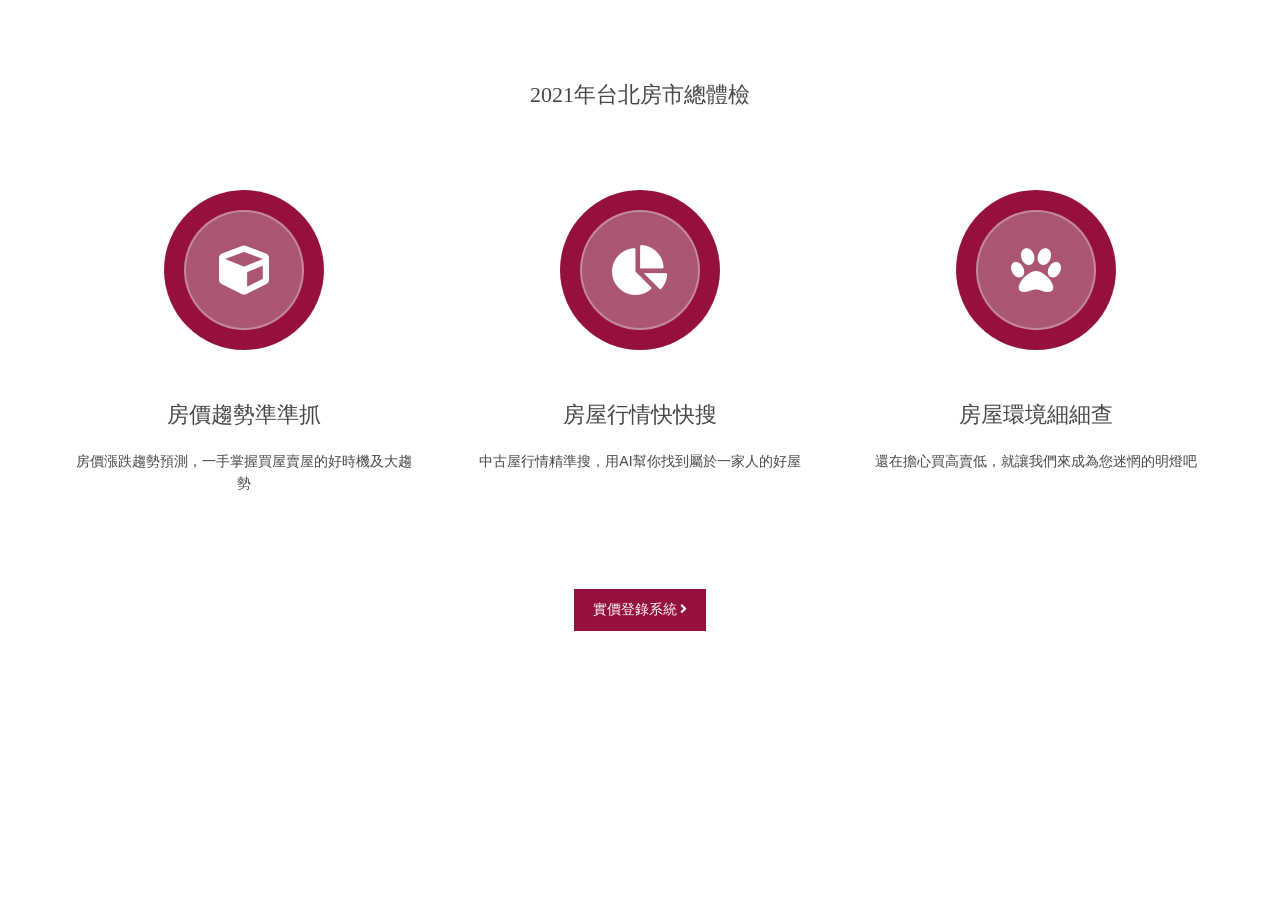
<file: web/html/taipei_house/index.html>
<!DOCTYPE html>
<html lang="">
<head>
<title>台北房市一點靈</title>
<meta charset="utf-8">
<meta name="viewport" content="width=device-width, initial-scale=1.0, maximum-scale=1.0, user-scalable=no">
<link href="layout/styles/layout.css" rel="stylesheet" type="text/css" media="all">
</head>
<body id="top">
<div class="wrapper row3">
  <main class="hoc container clear"> 
    <div class="sectiontitle">
      <h1 class="heading">2021年台北房市總體檢</h2>
    </div>
    <div class="group center btmspace-80">
      <article class="one_third first"><a class="ringcon btmspace-50" href="http://18.183.107.136:8052"><i class="fas fa-cube"></i></a>
        <h6 class="heading">房價趨勢準準抓</h6>
        <p>房價漲跌趨勢預測，一手掌握買屋賣屋的好時機及大趨勢</p>
      </article>
      <article class="one_third"><a class="ringcon btmspace-50" href="http://18.183.107.136:8053"><i class="fas fa-chart-pie"></i></a>
        <h6 class="heading">房屋行情快快搜</h6>
        <p>中古屋行情精準搜，用AI幫你找到屬於一家人的好屋</p>
      </article>
      <article class="one_third"><a class="ringcon btmspace-50" href="#"><i class="fas fa-paw"></i></a>
        <h6 class="heading">房屋環境細細查</h6>
        <p>還在擔心買高賣低，就讓我們來成為您迷惘的明燈吧</p>
      </article>
    </div>
    <p class="center"><a class="btn" href="https://lvr.land.moi.gov.tw/homePage.action">實價登錄系統 <i class="fas fa-angle-right"></i></a></p>
    <!-- / main body -->
    <div class="clear"></div>
  </main>
</div>
<script src="layout/scripts/jquery.min.js"></script>
<script src="layout/scripts/jquery.backtotop.js"></script>
<script src="layout/scripts/jquery.mobilemenu.js"></script>
</body>
</html>
</file>
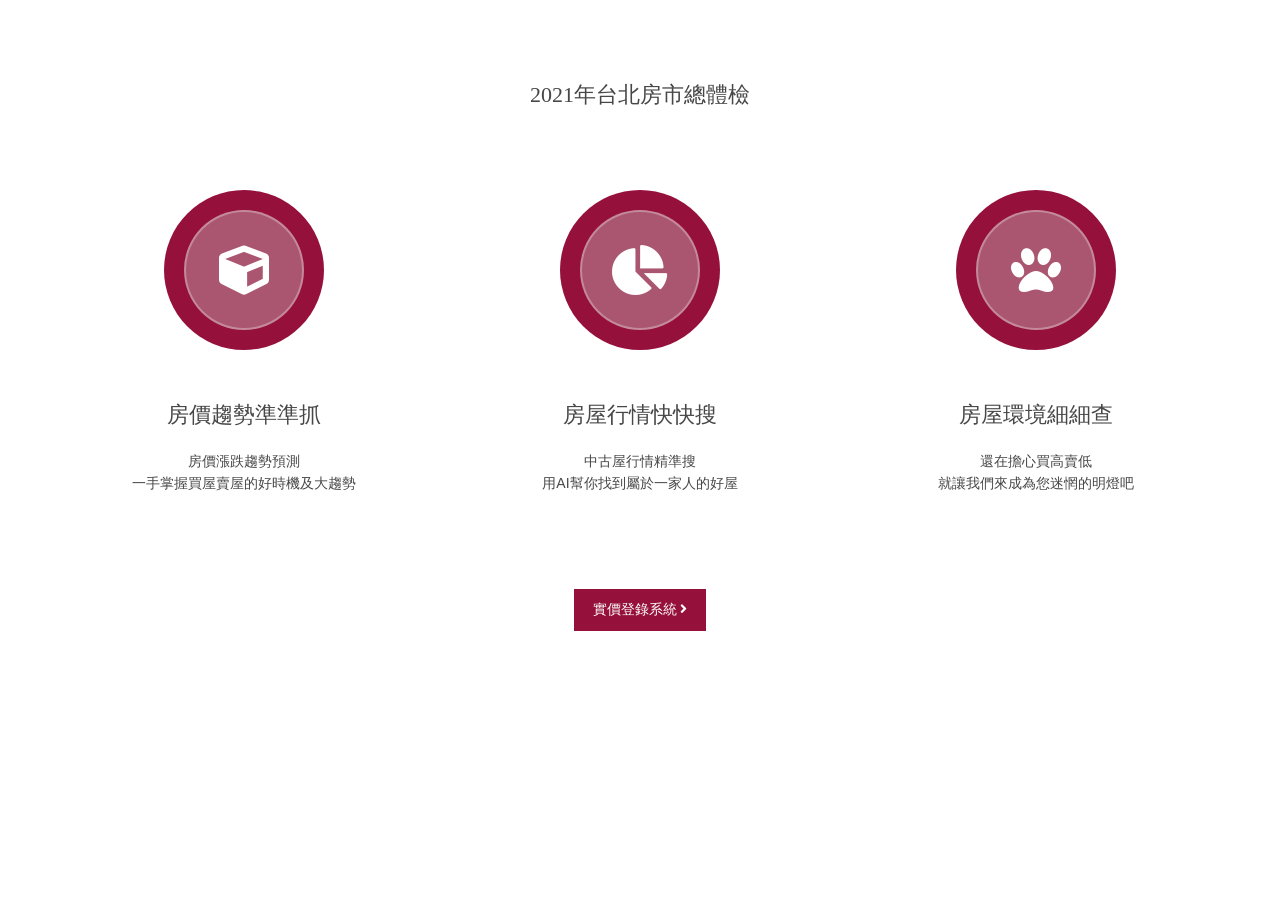
<file: web/html/taipei_house/index_20200112.html>
<!DOCTYPE html>
<html lang="">
<head>
<title>台北房市一點靈</title>
<meta charset="utf-8">
<meta name="viewport" content="width=device-width, initial-scale=1.0, maximum-scale=1.0, user-scalable=no">
<link href="layout/styles/layout.css" rel="stylesheet" type="text/css" media="all">
</head>
<body id="top">
<div class="wrapper row3">
  <main class="hoc container clear"> 
    <div class="sectiontitle">
      <h1 class="heading">2021年台北房市總體檢</h2>
    </div>
    <div class="group center btmspace-80">
      <article class="one_third first"><a class="ringcon btmspace-50" href="https://reurl.cc/AgqnYZ"><i class="fas fa-cube"></i></a>
        <h6 class="heading">房價趨勢準準抓</h6>
        <p>房價漲跌趨勢預測<br>一手掌握買屋賣屋的好時機及大趨勢</p>
      </article>
      <article class="one_third"><a class="ringcon btmspace-50" href="https://reurl.cc/WEdagO"><i class="fas fa-chart-pie"></i></a>
        <h6 class="heading">房屋行情快快搜</h6>
        <p>中古屋行情精準搜<br>用AI幫你找到屬於一家人的好屋</p>
      </article>
      <article class="one_third"><a class="ringcon btmspace-50" href="https://reurl.cc/v5D5mj"><i class="fas fa-paw"></i></a>
        <h6 class="heading">房屋環境細細查</h6>
        <p>還在擔心買高賣低<br>就讓我們來成為您迷惘的明燈吧</p>
      </article>
    </div>
    <p class="center"><a class="btn" href="https://lvr.land.moi.gov.tw/homePage.action">實價登錄系統 <i class="fas fa-angle-right"></i></a></p>
    <!-- / main body -->
    <div class="clear"></div>
  </main>
</div>
<script src="layout/scripts/jquery.min.js"></script>
<script src="layout/scripts/jquery.backtotop.js"></script>
<script src="layout/scripts/jquery.mobilemenu.js"></script>
</body>
</html>
</file>
<file: web/html/taipei_house/layout/styles/layout.css>
@charset "utf-8";
/*
Template Name: Wavefire
Author: <a href="https://www.os-templates.com/">OS Templates</a>
Author URI: https://www.os-templates.com/
Copyright: OS-Templates.com
Licence: Free to use under our free template licence terms
Licence URI: https://www.os-templates.com/template-terms
File: Layout CSS
*/

@import url("fontawesome-free/css/fontawesome-all.min.css");
@import url("framework.css");

/* Rows
--------------------------------------------------------------------------------------------------------------- */
.row0, .row0 a{}
.row1, .row1 a{}
.row2, .row2 a{}
.row3, .row3 a{}
.row4, .row4 a{}
.row5, .row5 a{}


/* Header
--------------------------------------------------------------------------------------------------------------- */
#header{padding:50px 0;}

#header #logo *{margin:0; padding:0; line-height:1;}
#header #logo h1{display:inline-block; position:relative; padding-bottom:8px; font-size:32px;}
#header #logo h1::before, #header #logo h1::after{display:block; position:absolute; bottom:0; width:100%; height:1px; content:"";}/* Creates the 2 lines underneath the logo */
#header #logo h1::before{bottom:3px;}
#header #logo h1 span{text-transform:uppercase;}

#header ul{}
#header ul li{}
#header ul li div{position:relative; min-height:30px; padding:0 0 0 35px; line-height:1;}
#header ul li div i{position:absolute; top:0; left:0; width:25px; height:23px; font-size:20px; text-align:center;}
#header ul li div span{display:block;}
#header ul li div strong{display:block; margin:0 0 8px 0;}

#header div:last-child{margin-bottom:0;}/* Used when elements stack in small viewports */


/* Search Form
--------------------------------------------------------------------------------------------------------------- */
#searchform{display:block; position:relative; float:right; height:58px; line-height:1; z-index:999;}

#searchform::after{display:block; height:58px; line-height:58px; padding:0 15px; font-size:20px; font-family:"Font Awesome\ 5 Free"; font-weight:900; content:"\f002"/* fa-search */;}
#searchform:hover::after, #searchform button{cursor:pointer;}
#searchform > div{position:absolute; top:58px; right:0; width:280px; visibility:hidden; opacity:0/* Required for transition effect */;}
#searchform:hover > div{visibility:visible; opacity:1/* Required for transition effect */;}
#searchform form{display:block; position:relative;}
#searchform form *{border:none;}
#searchform input{display:block; width:100%; height:36px; padding:8px 40px 8px 10px; font-size:1rem;}
#searchform ::placeholder{text-transform:capitalize;}
#searchform button{display:block; position:absolute; top:3px; right:2px; height:30px; font-size:16px; line-height:1;}


/* Page Intro
--------------------------------------------------------------------------------------------------------------- */
#pageintro{padding:180px 0;}

#pageintro article{display:block; max-width:60%; margin:0 auto; text-align:center;}
#pageintro .heading{margin-bottom:20px; font-size:4rem;}
#pageintro p:first-of-type{margin:0 0 20px 0; text-transform:uppercase; font-size:1.6rem; letter-spacing:5px;}
#pageintro footer{margin-top:50px;}


/* Content Area
--------------------------------------------------------------------------------------------------------------- */
.container{padding:80px 0;}

/* Content */
.container .content{}

.sectiontitle{display:block; max-width:55%; margin:0 auto 80px; text-align:center;}
.sectiontitle *{margin:0;}

.ringcon, .ringcon::before{border-radius:50%;}
.ringcon{display:inline-block; position:relative;}
.ringcon::before{display:block; position:absolute; top:20px; left:20px; width:120px; height:120px; border:2px solid; content:"";}
.ringcon i{display:block; position:relative; width:160px; height:160px; line-height:160px; font-size:50px;}

.overview{}
.overview > li{margin-bottom:50px;}
.overview > li:nth-last-child(-n+3){margin-bottom:0;}/* Removes bottom margin from the last three items - margin is restored in the media queries when items stack */
.overview > li:nth-child(3n+1){margin-left:0; clear:left;}/* Removes the need to add class="first" */
.overview article{display:block; position:relative; padding:0 0 0 65px;}
.overview article *{margin:0; padding:0;}
.overview article > a > i{display:inline-block; position:absolute; top:0; left:0; width:60px; overflow:hidden; line-height:1; font-size:42px;}
.overview article .heading, .overview article p{margin-bottom:20px;}

/* Comments */
#comments ul{margin:0 0 40px 0; padding:0; list-style:none;}
#comments li{margin:0 0 10px 0; padding:15px;}
#comments .avatar{float:right; margin:0 0 10px 10px; padding:3px; border:1px solid;}
#comments address{font-weight:bold;}
#comments time{font-size:smaller;}
#comments .comcont{display:block; margin:0; padding:0;}
#comments .comcont p{margin:10px 5px 10px 0; padding:0;}

#comments form{display:block; width:100%;}
#comments input, #comments textarea{width:100%; padding:10px; border:1px solid;}
#comments textarea{overflow:auto;}
#comments div{margin-bottom:15px;}
#comments input[type="submit"], #comments input[type="reset"]{display:inline-block; width:auto; min-width:150px; margin:0; padding:8px 5px; cursor:pointer;}

/* Sidebar */
.container .sidebar{}

.sidebar .sdb_holder{margin-bottom:50px;}
.sidebar .sdb_holder:last-child{margin-bottom:0;}


/* Latest
--------------------------------------------------------------------------------------------------------------- */
#latest{margin-bottom:80px;}
#latest article{}
#latest article img{width:100%;}/* Force the image to have the full width of parent at all times */
#latest article .heading{font-size:1.3rem;}
#latest article .excerpt{padding:20px; border:solid; border-width:0 1px 1px 1px;}


/* Footer
--------------------------------------------------------------------------------------------------------------- */
#footer{padding:80px 0;}

#footer .heading{margin-bottom:50px; font-size:1.2rem;}

#footer .linklist li{display:block; margin-bottom:15px; padding:0 0 15px 0; border-bottom:1px solid;}
#footer .linklist li:last-child{margin:0; padding:0; border:none;}
#footer .linklist li::before, #footer .linklist li::after{display:table; content:"";}
#footer .linklist li, #footer .linklist li::after{clear:both;}

#footer input, #footer button{border:1px solid;}
#footer input{display:block; width:100%; padding:8px;}
#footer button{padding:8px 18px 10px; text-transform:uppercase; font-weight:700; cursor:pointer;}

.latestimg{}
.latestimg > li{display:inline-block; float:left; width:30%; margin:0 0 5% 5%;}
.latestimg > li:nth-last-child(-n+3){margin-bottom:0;}/* Removes bottom margin from the last three items - margin is restored in the media queries when items stack */
.latestimg > li:nth-child(3n+1){margin-left:0; clear:left;}/* Removes the need to add class="first" */
.latestimg > li img{width:100%;}/* Force the image to resize to take the full space - may have to be changed for tablets, depends on personal preference */


/* Copyright
--------------------------------------------------------------------------------------------------------------- */
#copyright{padding:20px 0;}
#copyright *{margin:0; padding:0;}


/* Transition Fade
This gives a smooth transition to "ALL" elements used in the layout - other than the navigation form used in mobile devices
If you don't want it to fade all elements, you have to list the ones you want to be faded individually
Delete it completely to stop fading
--------------------------------------------------------------------------------------------------------------- */
*, *::before, *::after{transition:all .3s ease-in-out;}
#mainav form *{transition:none !important;}


/* ------------------------------------------------------------------------------------------------------------ */
/* ------------------------------------------------------------------------------------------------------------ */
/* ------------------------------------------------------------------------------------------------------------ */
/* ------------------------------------------------------------------------------------------------------------ */
/* ------------------------------------------------------------------------------------------------------------ */


/* Navigation
--------------------------------------------------------------------------------------------------------------- */
nav ul, nav ol{margin:0; padding:0; list-style:none;}

#mainav, #breadcrumb, .sidebar nav{line-height:normal;}
#mainav .drop::after, #mainav li li .drop::after, #breadcrumb li a::after, .sidebar nav a::after{position:absolute; font-family:"Font Awesome\ 5 Free"; font-weight:900; font-size:10px; line-height:10px;}

/* Top Navigation */
#mainav{display:block; float:left;}
#mainav ul{text-transform:uppercase;}
#mainav ul ul{z-index:9999; position:absolute; width:180px; text-transform:none; text-align:left;}
#mainav ul ul ul{left:180px; top:0;}
#mainav li{display:block; float:left; position:relative; margin:0; padding:0;}
#mainav li:last-child{margin-right:0;}
#mainav li li{width:100%; margin:0;}
#mainav li a{display:block; padding:20px;}
#mainav li li a{border:solid; border-width:0 0 1px 0;}
#mainav .drop{padding-left:15px;}
#mainav li li a, #mainav li li .drop{display:block; margin:0; padding:10px 15px;}
#mainav .drop::after, #mainav li li .drop::after{content:"\f0d7";}
#mainav .drop::after{top:25px; left:5px;}
#mainav li li .drop::after{top:15px; left:5px;}
#mainav ul ul{visibility:hidden; opacity:0;}
#mainav ul li:hover > ul{visibility:visible; opacity:1;}

#mainav form{display:none; width:100%; margin:0; padding:0;}
#mainav form select, #mainav form select option{display:block; cursor:pointer; outline:none;}
#mainav form select{width:100%; padding:5px; border:none;}
#mainav form select option{margin:5px; padding:0; border:none;}

/* Breadcrumb */
#breadcrumb{padding:150px 0 30px;}
#breadcrumb ul{margin:0; padding:0; list-style:none; text-transform:uppercase;}
#breadcrumb li{display:inline-block; margin:0 6px 0 0; padding:0;}
#breadcrumb li a{display:block; position:relative; margin:0; padding:0 12px 0 0; font-size:12px;}
#breadcrumb li a::after{top:4px; right:0; content:"\f0da";}
#breadcrumb li:last-child a{margin:0; padding:0;}
#breadcrumb li:last-child a::after{display:none;}
#breadcrumb .heading{margin:0; font-size:2rem;}

/* Sidebar Navigation */
.sidebar nav{display:block; width:100%;}
.sidebar nav li{margin:0 0 3px 0; padding:0;}
.sidebar nav a{display:block; position:relative; margin:0; padding:5px 10px 5px 15px; text-decoration:none; border:solid; border-width:0 0 1px 0;}
.sidebar nav a::after{top:10px; left:5px; content:"\f0da";}
.sidebar nav ul ul a{padding-left:35px;}
.sidebar nav ul ul a::after{left:25px;}
.sidebar nav ul ul ul a{padding-left:55px;}
.sidebar nav ul ul ul a::after{left:45px;}

/* Pagination */
.pagination{display:block; width:100%; text-align:center; clear:both;}
.pagination li{display:inline-block; margin:0 2px 0 0;}
.pagination li:last-child{margin-right:0;}
.pagination a, .pagination strong{display:block; padding:8px 11px; border:1px solid; background-clip:padding-box; font-weight:normal;}

/* Back to Top */
#backtotop{z-index:999; display:inline-block; position:fixed; visibility:hidden; bottom:20px; right:20px; width:36px; height:36px; line-height:36px; font-size:16px; text-align:center; opacity:.2;}
#backtotop i{display:block; width:100%; height:100%; line-height:inherit;}
#backtotop.visible{visibility:visible; opacity:.5;}
#backtotop:hover{opacity:1;}


/* Tables
--------------------------------------------------------------------------------------------------------------- */
table, th, td{border:1px solid; border-collapse:collapse; vertical-align:top;}
table, th{table-layout:auto;}
table{width:100%; margin-bottom:15px;}
th, td{padding:5px 8px;}
td{border-width:0 1px;}


/* Gallery
--------------------------------------------------------------------------------------------------------------- */
#gallery{display:block; width:100%; margin-bottom:50px;}
#gallery figure figcaption{display:block; width:100%; clear:both;}
#gallery li{margin-bottom:30px;}


/* Font Awesome Social Icons
--------------------------------------------------------------------------------------------------------------- */
.faico{margin:0; padding:0; list-style:none;}
.faico li{display:inline-block; margin:8px 5px 0 0; padding:0; line-height:normal;}
.faico li:last-child{margin-right:0;}
.faico a{display:inline-block; width:36px; height:36px; line-height:36px; font-size:18px; text-align:center;}

.faico a{color:#FFFFFF; background-color:#2A2D34;}
.faico a:hover{}

.faicon-dribble:hover{background-color:#EA4C89;}
.faicon-facebook:hover{background-color:#3B5998;}
.faicon-google-plus:hover{background-color:#DB4A39;}
.faicon-linkedin:hover{background-color:#0E76A8;}
.faicon-twitter:hover{background-color:#00ACEE;}
.faicon-vk:hover{background-color:#4E658E;}


/* ------------------------------------------------------------------------------------------------------------ */
/* ------------------------------------------------------------------------------------------------------------ */
/* ------------------------------------------------------------------------------------------------------------ */
/* ------------------------------------------------------------------------------------------------------------ */
/* ------------------------------------------------------------------------------------------------------------ */


/* Colours
--------------------------------------------------------------------------------------------------------------- */
body{color:#474747; background-color:#FFFFFF;}
a{color:#95103B;}
a:active, a:focus{background:transparent;}/* IE10 + 11 Bugfix - prevents grey background */
hr, .borderedbox{border-color:#D7D7D7;}
label span{color:#FF0000; background-color:inherit;}
input:focus, textarea:focus, *:required:focus{border-color:#95103B;}

.overlay{color:#FFFFFF; background-color:inherit;}
.overlay::after{color:inherit; background-color:rgba(0,0,0,.55);}
.overlay.light{color:#474747;}
.overlay.light::after{background-color:rgba(255,255,255,.7);}

.btn, .btn.inverse:hover{color:#FFFFFF; background-color:#95103B; border-color:#95103B;}
.btn:hover, .btn.inverse{color:inherit; background-color:transparent; border-color:inherit;}

.imgover:hover::before{background:rgba(0,0,0,.55);}
.imgover, .imgover:hover::after{color:#95103B;}


/* Rows */
.row0{color:#474747; background-color:#F4F4F4;}
.row1, .row1 a{color:#FFFFFF; background-color:#95103B;}
.row2{color:#474747; background-color:#F4F4F4;}
.row3{color:#474747; background-color:#FFFFFF;}
.row4{color:#C1C2C4; background-color:#323639;}
.row5, .row5 a{color:#C1C2C4; background-color:#2A2D34;}

.gradient{color:#FFFFFF; background:linear-gradient(to bottom right, #8F9297, #C1C2C4);}


/* Header */
#header #logo h1::before{background-color:#474747;}
#header #logo h1::after{background-color:#95103B;}
#header #logo h1 a{color:inherit;}
#header #logo h1 span{color:#95103B;}


/* Search Form */
#searchform{color:rgba(255,255,255,.5); background:#AA5670;}
#searchform:hover{color:#95103B;}
#searchform input{color:#FFFFFF; background:#AA5670;}
#searchform button{color:#FFFFFF; background:transparent;}


/* Page Intro */
#pageintro{color:#FFFFFF;}


/* Content Area */
.ringcon{color:#FFFFFF; background-color:#95103B;}
.ringcon::before{background-color:#AA5670; border-color:rgba(255,255,255,.3);}
.ringcon:hover{background-color:#AA5670;}
.ringcon:hover::before{background-color:#95103B;}

.overview a{color:inherit;}
.overview article:hover a{color:#95103B;}


/* Latest */
#latest article .excerpt{color:inherit; background-color:#FFFFFF; border-color:rgba(0,0,0,.2);}


/* Footer */
#footer .heading{color:#FFFFFF;}
#footer hr, #footer .borderedbox, #footer .linklist li{border-color:rgba(255,255,255,.1);}

#footer input, #footer button{border-color:transparent;}
#footer input{color:#474747; background-color:#C1C2C4;}
#footer input:focus{border-color:#95103B;}
#footer button{color:#FFFFFF; background-color:#95103B;}


/* Navigation */
#mainav{}
#mainav li a{color:inherit;}
#mainav .active a, #mainav a:hover, #mainav li:hover > a{color:#D5ACBB; background-color:inherit;}
#mainav li li a, #mainav .active li a{color:#FFFFFF; background-color:rgba(149,16,59,.5);/* #95103B */ border-color:rgba(0,0,0,.6);}
#mainav li li:hover > a, #mainav .active .active > a{color:#D5ACBB; background-color:#95103B;}
#mainav form select{color:#474747; background-color:#FFFFFF;}

#breadcrumb a{color:inherit; background-color:inherit;}
#breadcrumb li:last-child a{color:#95103B;}

.container .sidebar nav a{color:inherit; border-color:#D7D7D7;}
.container .sidebar nav a:hover{color:#95103B;}

.pagination a, .pagination strong{border-color:#D7D7D7;}
.pagination .current *{color:#FFFFFF; background-color:#95103B;}

#backtotop{color:#FFFFFF; background-color:#95103B;}


/* Tables + Comments */
table, th, td, #comments .avatar, #comments input, #comments textarea{border-color:#D7D7D7;}
#comments input:focus, #comments textarea:focus, #comments *:required:focus{border-color:#95103B;}
th{color:#FFFFFF; background-color:#373737;}
tr, #comments li, #comments input[type="submit"], #comments input[type="reset"]{color:inherit; background-color:#FBFBFB;}
tr:nth-child(even), #comments li:nth-child(even){color:inherit; background-color:#F7F7F7;}
table a, #comments a{background-color:inherit;}


/* ------------------------------------------------------------------------------------------------------------ */
/* ------------------------------------------------------------------------------------------------------------ */
/* ------------------------------------------------------------------------------------------------------------ */
/* ------------------------------------------------------------------------------------------------------------ */
/* ------------------------------------------------------------------------------------------------------------ */


/* Media Queries
--------------------------------------------------------------------------------------------------------------- */
@-ms-viewport{width:device-width;}


/* Max Wrapper Width - Laptop, Desktop etc.
--------------------------------------------------------------------------------------------------------------- */
@media screen and (min-width:1140px){
	.hoc{max-width:1140px;}
}

@media screen and (min-width:978px) and (max-width:1140px){
	.hoc{max-width:95%;}
}


/* Mobile Devices
--------------------------------------------------------------------------------------------------------------- */
@media screen and (max-width:978px){
	.hoc{max-width:90%;}

	#header{}

	#mainav{width:80%; padding:15px 0 0 0;}
	#mainav ul{display:none;}
	#mainav form{display:block;}

	#breadcrumb{}

	.container{}
	#comments input[type="reset"]{margin-top:10px;}
	.pagination li{display:inline-block; margin:0 5px 5px 0;}

	#footer{}

	#copyright{}
	#copyright p:first-of-type{margin-bottom:10px;}
}

@media screen and (max-width:750px){
	.imgl, .imgr{display:inline-block; float:none; margin:0 0 10px 0;}
	.fl_left, .fl_right{display:block; float:none;}
	.group .group > *:last-child, .clear .clear > *:last-child, .clear .group > *:last-child, .group .clear > *:last-child{margin-bottom:0;}/* Experimental - Needs more testing in different situations, stops double margin when stacking */
	.one_half, .one_third, .two_third, .one_quarter, .two_quarter, .three_quarter{display:block; float:none; width:auto; margin:0 0 30px 0; padding:0;}

	#header{}

	#mainav{float:none; width:100%; padding:15px 0;}
	#searchform{display:none;}

	#pageintro article{max-width:none;}
	#pageintro .heading{font-size:2rem;}
	#pageintro p:first-of-type{font-size:1rem;}

	.sectiontitle{max-width:none;}

	.overview > li:nth-last-child(-n+3){margin-bottom:30px;}

	#latest article{max-width:348px;}/* Change it to suit your needs - default is the one_third grid width */

	#footer{padding-bottom:50px;}/* Not required, just looks a little better */
}


/* Other
--------------------------------------------------------------------------------------------------------------- */
@media screen and (max-width:650px){
	.scrollable{display:block; width:100%; margin:0 0 30px 0; padding:0 0 15px 0; overflow:auto; overflow-x:scroll;}
	.scrollable table{margin:0; padding:0; white-space:nowrap;}

	.inline li{display:block; margin-bottom:10px;}
	.pushright li{margin-right:0;}

	.font-x2{font-size:1.4rem;}
	.font-x3{font-size:1.6rem;}
}
</file>
